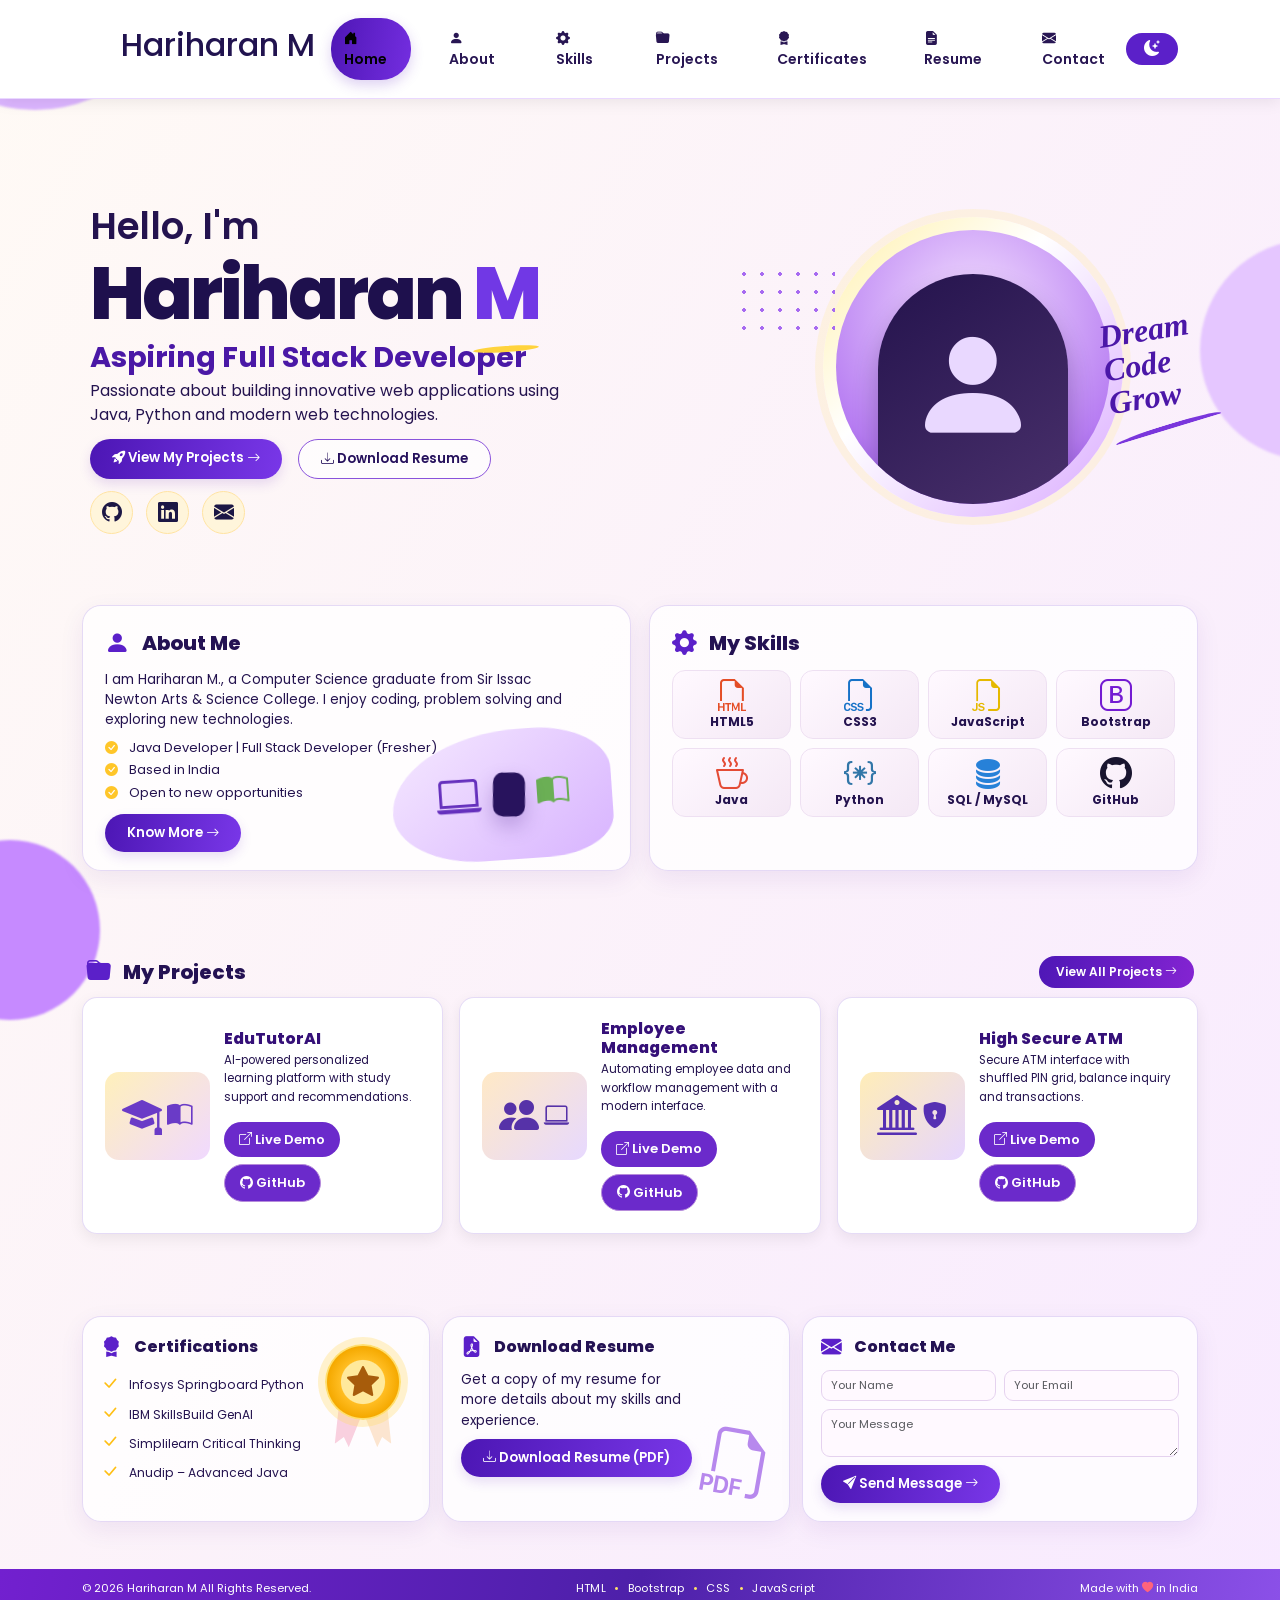
<file: portfolio.html>
<!DOCTYPE html>
<html lang="en">
<head>
  <meta charset="UTF-8">
  <meta name="viewport" content="width=device-width, initial-scale=1.0">
  <meta name="description" content="Hariharan M. — Aspiring Full Stack Developer portfolio">
  <title>Hariharan M. | Full Stack Developer</title>

  <!-- Bootstrap + Bootstrap Icons -->
  <link href="https://cdn.jsdelivr.net/npm/bootstrap@5.3.3/dist/css/bootstrap.min.css" rel="stylesheet">
  <link href="https://cdn.jsdelivr.net/npm/bootstrap-icons@1.11.3/font/bootstrap-icons.min.css" rel="stylesheet">
  <link rel="preconnect" href="https://fonts.googleapis.com">
  <link rel="preconnect" href="https://fonts.gstatic.com" crossorigin>
  <link href="https://fonts.googleapis.com/css2?family=Poppins:wght@400;500;600;700;800&display=swap" rel="stylesheet">
  <link rel="stylesheet" href="portfolio.css">
</head>
<body>
  <!-- Decorative background shapes -->
  <div class="bg-orb orb-one"></div><div class="bg-orb orb-two"></div>
  <div class="bg-orb orb-three"></div>

  <nav class="navbar navbar-expand-lg fixed-top portfolio-nav">
    <div class="container">
      <a class="navbar-brand brand" href="#home"><span class="brand-code"></span><h2> Hariharan M </h2>      </a>
      <button class="navbar-toggler" type="button" data-bs-toggle="collapse" data-bs-target="#mainNav" aria-label="Toggle navigation">
        <span class="navbar-toggler-icon"></span>
      </button>
      <div class="collapse navbar-collapse" id="mainNav">
        <ul class="navbar-nav mx-auto align-items-lg-center">
          <li class="nav-item"><a class="nav-link active" href="#home"><i class="bi bi-house-door-fill"></i> Home</a></li>
          <li class="nav-item"><a class="nav-link" href="#about"><i class="bi bi-person-fill"></i> About</a></li>
          <li class="nav-item"><a class="nav-link" href="#skills"><i class="bi bi-gear-fill"></i> Skills</a></li>
          <li class="nav-item"><a class="nav-link" href="#projects"><i class="bi bi-folder-fill"></i> Projects</a></li>
          <li class="nav-item"><a class="nav-link" href="#certifications"><i class="bi bi-award-fill"></i> Certificates</a></li>
          <li class="nav-item"><a class="nav-link" href="#resume"><i class="bi bi-file-earmark-text-fill"></i> Resume</a></li>
          <li class="nav-item"><a class="nav-link" href="#contact"><i class="bi bi-envelope-fill"></i> Contact</a></li>
        </ul>
        <button class="theme-toggle" id="themeToggle" aria-label="Toggle dark mode"><i class="bi bi-moon-stars-fill"></i></button>
      </div>
    </div>
  </nav>

  <main>
    <section id="home" class="hero-section">
      <div class="container hero-wrap">
        <div class="row align-items-center g-4">
          <div class="col-lg-7 hero-copy">
            <p class="hello">Hello, I'm <span class="wave"></span></p>
            <h1>Hariharan <span>M</span></h1>
            <h2>Aspiring Full Stack Developer</h2>
            <p class="hero-description">Passionate about building innovative web applications using Java, Python and modern web technologies.</p>
            <div class="d-flex flex-wrap gap-3 hero-actions">
              <a href="#projects" class="btn btn-primary-pill"><i class="bi bi-rocket-takeoff-fill"></i> View My Projects <i class="bi bi-arrow-right"></i></a>
              <a href="resume.pdf" class="btn btn-outline-pill" download><i class="bi bi-download"></i> Download Resume</a>
            </div>
            <div class="social-row">
              <a href="https://github.com/asbdu34023053401802111026" target="_blank" rel="noopener" aria-label="GitHub"><i class="bi bi-github"></i></a>
              <a href="https://www.linkedin.com/" target="_blank" rel="noopener" aria-label="LinkedIn"><i class="bi bi-linkedin"></i></a>
              <a href="hariharan33252@gmail.com" aria-label="Email"><i class="bi bi-envelope-fill"></i></a>
            </div>
          </div>
          <div class="col-lg-5 hero-visual">
            <div class="portrait-ring">
              <div class="portrait-inner">
                <div class="portrait-placeholder"><i class="bi bi-person-fill"></i></div>
              </div>
            </div>
            <div class="dream-note">Dream<br>Code<br>Grow <span></span></div>
            <div class="dot-pattern"></div>
          </div>
        </div>
      </div>
    </section>

    <section class="container overview-grid section-gap">
      <div class="glass-card about-card" id="about">
        <div class="section-heading"><i class="bi bi-person-fill"></i><h3>About Me</h3></div>
        <p>I am Hariharan M., a Computer Science graduate from Sir Issac Newton Arts &amp; Science College. I enjoy coding, problem solving and exploring new technologies.</p>
        <ul class="check-list">
          <li><i class="bi bi-check-circle-fill"></i> Java Developer | Full Stack Developer (Fresher)</li>
          <li><i class="bi bi-check-circle-fill"></i> Based in India</li>
          <li><i class="bi bi-check-circle-fill"></i> Open to new opportunities</li>
        </ul>
        <a href="#contact" class="btn btn-primary-pill btn-sm">Know More <i class="bi bi-arrow-right"></i></a>
        <div class="about-art"><i class="bi bi-laptop"></i><span></span><i class="bi bi-book-half"></i></div>
      </div>

      <div class="glass-card skills-card" id="skills">
        <div class="section-heading"><i class="bi bi-gear-fill"></i><h3>My Skills</h3></div>
        <div class="skills-grid">
          <div class="skill-tile"><i class="bi bi-filetype-html html-icon"></i><b>HTML5</b></div>
          <div class="skill-tile"><i class="bi bi-filetype-css css-icon"></i><b>CSS3</b></div>
          <div class="skill-tile"><i class="bi bi-filetype-js js-icon"></i><b>JavaScript</b></div>
          <div class="skill-tile"><i class="bi bi-bootstrap bootstrap-icon"></i><b>Bootstrap</b></div>
          <div class="skill-tile"><i class="bi bi-cup-hot java-icon"></i><b>Java</b></div>
          <div class="skill-tile"><i class="bi bi-braces-asterisk python-icon"></i><b>Python</b></div>
          <div class="skill-tile"><i class="bi bi-database-fill sql-icon"></i><b>SQL / MySQL</b></div>
          <div class="skill-tile"><i class="bi bi-github github-icon"></i><b>GitHub</b></div>
        </div>
      </div>
    </section>

    <section id="projects" class="container section-gap">
      <div class="section-title-row"><div class="section-heading"><i class="bi bi-folder-fill"></i><h3>My Projects</h3></div><a href="https://github.com/asbdu34023053401802111026" target="_blank" rel="noopener" class="view-all">View All Projects <i class="bi bi-arrow-right"></i></a></div>
      <div class="row g-3">
        <div class="col-lg-4 col-md-6"><article class="project-card">
          <div class="project-art art-education"><i class="bi bi-mortarboard-fill"></i><i class="bi bi-book-half"></i></div>
          <div class="project-info"><h4>EduTutorAI</h4><p>AI-powered personalized learning platform with study support and recommendations.</p><div class="project-links"><a href="#" class="demo-link" data-demo="EduTutorAI"><i class="bi bi-box-arrow-up-right"></i> Live Demo</a><a href="https://github.com/asbdu34023053401802111026" target="_blank" rel="noopener" class="github-link"><i class="bi bi-github"></i> GitHub</a></div></div>
        </article></div>
        <div class="col-lg-4 col-md-6"><article class="project-card">
          <div class="project-art art-employee"><i class="bi bi-people-fill"></i><i class="bi bi-laptop"></i></div>
          <div class="project-info"><h4>Employee Management</h4><p>Automating employee data and workflow management with a modern interface.</p><div class="project-links"><a href="#" class="demo-link" data-demo="Employee Management"><i class="bi bi-box-arrow-up-right"></i> Live Demo</a><a href="https://github.com/asbdu34023053401802111026" target="_blank" rel="noopener" class="github-link"><i class="bi bi-github"></i> GitHub</a></div></div>
        </article></div>
        <div class="col-lg-4 col-md-6"><article class="project-card">
          <div class="project-art art-atm"><i class="bi bi-bank2"></i><i class="bi bi-shield-lock-fill"></i></div>
          <div class="project-info"><h4>High Secure ATM</h4><p>Secure ATM interface with shuffled PIN grid, balance inquiry and transactions.</p><div class="project-links"><a href="#" class="demo-link" data-demo="High Secure ATM"><i class="bi bi-box-arrow-up-right"></i> Live Demo</a><a href="https://github.com/asbdu34023053401802111026" target="_blank" rel="noopener" class="github-link"><i class="bi bi-github"></i> GitHub</a></div></div>
        </article></div>
      </div>
    </section>

    <section class="container section-gap bottom-grid">
      <div class="glass-card certifications-card" id="certifications">
        <div class="section-heading"><i class="bi bi-award-fill"></i><h3>Certifications</h3></div>
        <ul class="cert-list">
          <li><i class="bi bi-check-lg"></i> Infosys Springboard Python</li>
          <li><i class="bi bi-check-lg"></i> IBM SkillsBuild GenAI</li>
          <li><i class="bi bi-check-lg"></i> Simplilearn Critical Thinking</li>
          <li><i class="bi bi-check-lg"></i> Anudip – Advanced Java</li>
        </ul>
        <div class="medal"><i class="bi bi-star-fill"></i></div>
      </div>
      <div class="glass-card resume-card" id="resume">
        <div class="section-heading"><i class="bi bi-file-earmark-pdf-fill"></i><h3>Download Resume</h3></div>
        <p>Get a copy of my resume for more details about my skills and experience.</p>
        <a href="resume.pdf" download class="btn btn-primary-pill"><i class="bi bi-download"></i> Download Resume (PDF)</a>
        <div class="pdf-art"><i class="bi bi-filetype-pdf"></i></div>
      </div>
      <div class="glass-card contact-card" id="contact">
        <div class="section-heading"><i class="bi bi-envelope-fill"></i><h3>Contact Me</h3></div>
        <form id="contactForm">
          <div class="row g-2">
            <div class="col-6"><input class="form-control" type="text" id="name" placeholder="Your Name" required></div>
            <div class="col-6"><input class="form-control" type="email" id="email" placeholder="Your Email" required></div>
            <div class="col-12"><textarea class="form-control" id="message" rows="2" placeholder="Your Message" required></textarea></div>
          </div>
          <button class="btn btn-primary-pill btn-sm mt-2" type="submit"><i class="bi bi-send-fill"></i> Send Message <i class="bi bi-arrow-right"></i></button>
          <p class="form-status" id="formStatus" role="status"></p>
        </form>
      </div>
    </section>
  </main>

  <footer class="site-footer">
    <div class="container d-flex flex-wrap justify-content-between align-items-center gap-2">
      <span>© <span id="year"></span> Hariharan M All Rights Reserved.</span>
      <span class="footer-tech">HTML <b>•</b> Bootstrap <b>•</b> CSS <b>•</b> JavaScript</span>
      <span>Made with <i class="bi bi-heart-fill"></i> in India</span>
    </div>
  </footer>

  <script src="https://cdn.jsdelivr.net/npm/bootstrap@5.3.3/dist/js/bootstrap.bundle.min.js"></script>
  <script src="portfolio.js"></script>
</body>
</html>
</file>
<file: portfolio.css>
:root {
  --purple: #5b20c9;
  --purple-dark: #25105c;
  --purple-light: #8b5cf6;
  --pink: #f6dfff;
  --ink: #21134f;
  --muted: #554879;
  --card: rgba(255,255,255,.78);
  --border: rgba(125,74,210,.20);
  --shadow: 0 8px 24px rgba(74,31,137,.08);
}
* { box-sizing: border-box; }
html { scroll-behavior: smooth;
   scroll-padding-top: 90px; }
body { margin: 0; font-family: 'Poppins',
   sans-serif; color: var(--ink);
    background: linear-gradient(115deg,#fffaf4 0%,#fff8fc 46%,#f8eaff 100%); 
    overflow-x: hidden; }
.bg-orb { position: fixed; z-index: -1;
   border-radius: 50%; filter: blur(1px);
    pointer-events: none;
   }
.orb-one { width: 290px; height: 290px; top: -180px; left: -110px; background: #dcb5ff; }
.orb-two { width: 220px; height: 220px; top: 240px; right: -140px; background: #e5c6ff; }
.orb-three { width: 180px; height: 180px; bottom: -120px; left: -80px; background: #c68aff; }
.portfolio-nav { background: rgba(255,250,255,.88); backdrop-filter: blur(16px); border-bottom: 1px solid #ead8ff; min-height: 68px; }
.brand { font-weight: 800; color: var(--ink)!important; font-size: 1.08rem; display: flex; align-items: center; gap: 14px; }
.brand-code { color: var(--purple); font-size: 1.8rem; font-weight: 800; letter-spacing: -4px; margin-right: 5px; }
.navbar-nav { gap: 5px; }
.nav-link { color: var(--ink); font-size: .82rem; font-weight: 600; padding: 10px 13px!important; border-radius: 30px; transition: .25s; }
.nav-link i { margin-right: 5px; }
.nav-link:hover,.nav-link.active { color: white; background: linear-gradient(100deg,#4e16b5,#742ee0); box-shadow: 0 5px 13px #6b32c63a; }
.theme-toggle { border: 0; background: var(--purple); color: white; border-radius: 25px; width: 58px; height: 32px; }
.hero-section { padding: 100px 0 24px; min-height: 430px; position: relative; }
.hero-copy { padding-left: 20px; }
.hello { font-size: clamp(1.6rem,3vw,2.3rem); font-weight: 600; margin: 0; }
.wave { display: inline-block; animation: wave 1.8s infinite; transform-origin: 70% 70%; }
@keyframes wave { 0%,60%,100%{transform:rotate(0)} 10%,30%{transform:rotate(18deg)} 20%,40%{transform:rotate(-9deg)} }
.hero-copy h1 { font-size: clamp(3rem,6vw,4.65rem); line-height: 1.05; letter-spacing: -3px; font-weight: 800; margin: 0 0 5px; color: #1e104d; }
.hero-copy h1 span { color: #7138e5; position: relative; }
.hero-copy h1 span:after { content:""; position:absolute; height:6px; width:100%; border-radius:50%; background:#ffd33d; left:0; bottom:-7px; transform:rotate(-4deg); }
.hero-copy h2 { font-size: clamp(1.2rem,2.4vw,1.8rem); font-weight: 700; color: #4a18a6; margin: 8px 0 4px; }
.hero-description { max-width: 500px; font-size: .98rem; line-height: 1.55; margin-bottom: 12px; }
.btn-primary-pill,.btn-outline-pill { border-radius: 30px; padding: 9px 22px; font-size: .83rem; font-weight: 600; }
.btn-primary-pill { color: #fff; background: linear-gradient(100deg,#4c16b4,#7937e8); border: 0; box-shadow: 0 5px 12px #6227bd26; }
.btn-primary-pill:hover { color:#fff; transform:translateY(-2px); box-shadow:0 8px 18px #6227bd42; }
.btn-outline-pill { color: var(--purple-dark); border: 1.5px solid #8952db; background: rgba(255,255,255,.65); }
.btn-outline-pill:hover { background:#f1e5ff; color:var(--purple); }
.social-row { display:flex; gap:13px; margin-top:12px; }
.social-row a { width:43px;height:43px; display:grid;place-items:center; border-radius:50%; background:#fff5db; border:1px solid #ffe3a2; color:#1c1745; font-size:1.25rem; text-decoration:none; transition:.2s; }
.social-row a:hover { transform:translateY(-4px); color:var(--purple); }
.hero-visual { min-height:300px; display:flex; justify-content:center; align-items:center; position:relative; }
.portrait-ring { width:300px;height:300px;border-radius:50%;padding:13px;background:linear-gradient(135deg,#fff0a8,#fff 40%,#d9a9ff);box-shadow:0 0 0 8px #ffeebd66; }
.portrait-inner { width:100%;height:100%;border-radius:50%;background:radial-gradient(circle at 50% 30%,#f3dfff,#b77df2 70%,#8143d4);display:grid;place-items:center;overflow:hidden; }
.portrait-placeholder { width:190px;height:230px;border-radius:100px 100px 35px 35px;background:linear-gradient(145deg,#24134d,#49306b);display:grid;place-items:center;color:#e9d8ff;font-size:8rem;align-self:end;box-shadow:0 15px 25px #31145a55; }
.dream-note { position:absolute;right:-5px;top:95px;color:#4b17a8;font-family:Georgia,serif;font-weight:bold;font-style:italic;font-size:2rem;line-height:1.05;transform:rotate(-9deg); }
.dream-note span { display:block;width:110px;height:9px;border-top:5px solid #7a36dc;border-radius:50%;transform:rotate(-8deg);margin-top:12px; }
.dot-pattern { position:absolute;left:0;top:48px;width:100px;height:70px;background-image:radial-gradient(#a76af1 2px,transparent 2px);background-size:18px 18px; }
.section-gap { margin-top: 12px; margin-bottom: 12px; }
.overview-grid { display:grid;grid-template-columns:1fr 1fr;gap:18px; }
.glass-card { position:relative; overflow:hidden; background:var(--card);border:1px solid var(--border);border-radius:19px;padding:18px 22px;box-shadow:var(--shadow); }
.section-heading { display:flex;align-items:center;gap:12px;margin-bottom:8px;position:relative;z-index:1; }
.section-heading > i { font-size:1.55rem;color:var(--purple); }
.section-heading h3 { font-size:1.25rem;font-weight:800;margin:0;color:#241253; }
.about-card { min-height:218px; }
.about-card p,.resume-card p { font-size:.84rem;line-height:1.5;max-width:470px;margin-bottom:8px;position:relative;z-index:1; }
.check-list,.cert-list { list-style:none;padding:0;margin:8px 0 12px;position:relative;z-index:1; }
.check-list li,.cert-list li { font-size:.81rem;margin:3px 0; }
.check-list i { color:#ffc629;margin-right:8px; }
.about-art { position:absolute;right:18px;bottom:10px;width:220px;height:130px;border-radius:60% 35% 30% 40%;background:linear-gradient(140deg,#f5e8ff,#d8b4ff);display:flex;align-items:center;justify-content:center;gap:12px;color:#6530bd;font-size:2.8rem;transform:rotate(-4deg); }
.about-art span { font-weight:800;font-size:2rem;background:#28135d;color:#d6b7ff;padding:22px 16px;border-radius:10px;box-shadow:0 10px 20px #4c238c44;transform:rotate(4deg); }
.about-art i:last-child { font-size:2rem;color:#6baf55; }
.skills-card { min-height:218px; }
.skills-grid { display:grid;grid-template-columns:repeat(4,1fr);gap:9px; }
.skill-tile { min-height:69px;border:1px solid #eee0f2;background:linear-gradient(140deg,#fff9ff,#f4e8f5);border-radius:13px;display:flex;flex-direction:column;align-items:center;justify-content:center;gap:0; }
.skill-tile i { font-size:2rem;line-height:1.1; }
.skill-tile b { font-size:.75rem; }
.html-icon{color:#e44d26}.css-icon{color:#1672c7}.js-icon{color:#e5b900}.bootstrap-icon{color:#741bd2}.java-icon{color:#e44b35}.python-icon{color:#3176a8}.sql-icon{color:#2781d8}.github-icon{color:#19152f}
.section-title-row { display:flex;align-items:center;justify-content:space-between;margin:0 4px 7px; }
.section-title-row .section-heading { margin:0; }
.view-all { background:linear-gradient(100deg,#4e17b6,#8424d2);color:white;text-decoration:none;border-radius:25px;padding:7px 17px;font-size:.75rem;font-weight:600; }
.project-card { display:flex;align-items:center;gap:14px;min-height:122px;padding:9px 12px;background:rgba(255,255,255,.72);border:1px solid var(--border);border-radius:17px;box-shadow:var(--shadow);height:100%; }
.project-art { width:34%;min-width:105px;height:88px;border-radius:14px;display:flex;align-items:center;justify-content:center;gap:5px;font-size:2.5rem;position:relative;overflow:hidden; }
.project-art i:last-child { font-size:1.6rem; }
.art-education{background:linear-gradient(135deg,#fff0bb,#f0d9ff);color:#6a3bc7}.art-employee{background:linear-gradient(135deg,#ffe9c6,#e7d9ff);color:#5632a8}.art-atm{background:linear-gradient(135deg,#ffedb8,#e6d6ff);color:#5630b3}
.project-info { min-width:0; }
.project-info h4 { font-size:.98rem;font-weight:800;color:#351078;margin:0 0 2px; }
.project-info p { font-size:.73rem;line-height:1.35;margin:0 0 6px; }
.project-links { display:flex;gap:7px;flex-wrap:wrap; }
.project-links a { text-decoration:none;border-radius:20px;padding:4px 10px;font-size:.65rem;font-weight:600; }
.demo-link{background:#7622d1;color:white}.github-link{border:1px solid #b68bdb;color:#2d1757}
.bottom-grid { display:grid;grid-template-columns:1.1fr 1.1fr 1.25fr;gap:12px; }
.bottom-grid .glass-card { min-height:145px;padding:14px 18px; }
.bottom-grid .section-heading h3 { font-size:1rem; }
.bottom-grid .section-heading > i { font-size:1.3rem; }
.cert-list li { font-size:.76rem; }
.cert-list i { color:#ffbf13;font-size:1.1rem;margin-right:7px;font-weight:bold; }
.medal { position:absolute;right:28px;top:27px;width:76px;height:76px;border-radius:50%;display:grid;place-items:center;background:radial-gradient(circle,#ffe99b 40%,#ffbd22 42%,#f5a900 66%,#ffdf70 68%);color:#a75c0b;font-size:2rem;box-shadow:0 0 0 7px #ffdb6a55; }
.medal:after,.medal:before { content:"";position:absolute;bottom:-26px;width:24px;height:35px;background:#e12b70;z-index:-1;clip-path:polygon(0 0,100% 0,80% 100%,50% 75%,20% 100%); }
.medal:before{left:9px;transform:rotate(14deg)}.medal:after{right:9px;transform:rotate(-14deg);background:#f08b29}
.resume-card { padding-right:95px!important; }
.pdf-art { position:absolute;right:18px;bottom:5px;color:#a56ae8;font-size:4.2rem;transform:rotate(10deg);opacity:.8; }
.contact-card .form-control { border:1px solid #e5d2ef;border-radius:9px;background:#fff9ff;font-size:.7rem;padding:6px 9px; }
.contact-card textarea { resize:vertical; }
.form-status { font-size:.68rem;margin:4px 0 0;color:#3c8a4a; }
.site-footer { background:linear-gradient(100deg,#7220cf,#4d20a9,#8b50e8);color:#fff;padding:11px 0;font-size:.7rem;margin-top:12px; }
.site-footer .bi-heart-fill { color:#ff637c; }
.footer-tech { letter-spacing:.3px; }
.footer-tech b { padding:0 5px;color:#ffe16a; }

body.dark-mode { --ink:#f2eaff;--muted:#d6c5ef;--card:rgba(36,22,66,.88);--border:rgba(197,157,255,.23);background:linear-gradient(120deg,#171027,#24123c 60%,#2c1744);color:#f2eaff; }
.dark-mode .portfolio-nav{background:rgba(29,17,48,.92);border-color:#4c3268}.dark-mode .brand,.dark-mode .nav-link,.dark-mode .hero-copy h1,.dark-mode .section-heading h3,.dark-mode .project-info h4{color:#f4eaff!important}
.dark-mode .hero-copy h2,.dark-mode .dream-note{color:#d5b2ff}.dark-mode .hero-description,.dark-mode .about-card p,.dark-mode .project-info p,.dark-mode .check-list li,.dark-mode .cert-list li{color:#e4d8f3}
.dark-mode .skill-tile,.dark-mode .project-card{background:rgba(67,43,93,.72);border-color:#644987}.dark-mode .skill-tile b,.dark-mode .github-link{color:#f1e7ff}.dark-mode .contact-card .form-control{background:#281a3c;color:white;border-color:#654985}.dark-mode .contact-card .form-control::placeholder{color:#cbb8df}
@media (max-width: 991.98px) {
  .navbar-nav{padding:12px 0}.nav-link{display:inline-block;margin:2px 0}.hero-section{padding-top:95px}.hero-visual{min-height:280px}.dream-note{right:8%;}.overview-grid{grid-template-columns:1fr}.bottom-grid{grid-template-columns:1fr 1fr}.contact-card{grid-column:span 2}
}
@media (max-width: 575.98px) {
  .hero-section{padding-top:90px}.hero-copy{padding-left:12px}.hero-copy h1{letter-spacing:-2px}.hero-visual{min-height:250px}.portrait-ring{width:235px;height:235px}.portrait-placeholder{width:150px;height:180px;font-size:6rem}.dream-note{font-size:1.45rem;right:0;top:80px}.dot-pattern{left:2%}
  .glass-card{padding:16px}.about-art{opacity:.18;right:-15px}.skills-grid{grid-template-columns:repeat(2,1fr)}.section-title-row{align-items:flex-start;gap:10px}.section-title-row .section-heading h3{font-size:1.1rem}.view-all{white-space:nowrap}
  .project-card{gap:10px}.project-art{min-width:88px;width:30%;height:95px;font-size:2rem}.project-info h4{font-size:.88rem}.project-info p{font-size:.68rem}
  .bottom-grid{grid-template-columns:1fr}.contact-card{grid-column:auto}.medal{right:20px}.footer-tech{order:3;width:100%}
}


/* Google Font */
@import url('https://fonts.googleapis.com/css2?family=Poppins:wght@400;500;600;700;800&display=swap');

* {
    margin: 0;
    padding: 0;
    box-sizing: border-box;
    font-family: 'Poppins', sans-serif;
    scroll-behavior: smooth;
}

body {
    background: linear-gradient(120deg, #fffaf5, #f8eaff);
    color: #24134f;
}

/* Navbar */
.navbar {
    width: 100%;
    padding: 18px 7%;
    display: flex;
    justify-content: space-between;
    align-items: center;
    background: white;
    box-shadow: 0 3px 15px rgba(0,0,0,0.08);
    position: sticky;
    top: 0;
    z-index: 100;
}

.logo {
    font-size: 25px;
    font-weight: 800;
    color: #6326c7;
}

.navbar ul {
    display: flex;
    list-style: none;
    gap: 25px;
}

.navbar ul li a {
    text-decoration: none;
    color: #281653;
    font-size: 14px;
    font-weight: 600;
}

.navbar ul li a:hover {
    color: #eb2688;
}

/* Hero Section */
.hero {
    min-height: 430px;
    padding: 70px 8%;
    display: flex;
    align-items: center;
    justify-content: space-between;
    gap: 30px;
}

.hero-content h2 {
    font-size: 35px;
}

.hero-content h1 {
    font-size: 60px;
    color: #6b2acb;
    font-weight: 800;
}

.hero-content h3 {
    font-size: 25px;
    margin: 10px 0;
}

.hero-content p {
    max-width: 500px;
    line-height: 1.7;
    margin-bottom: 20px;
}

.hero-content button {
    padding: 12px 25px;
    border: none;
    border-radius: 30px;
    background: #6b2acb;
    color: white;
    cursor: pointer;
}

.hero-content button:hover {
    background: #43118e;
}

.hero-image img {
    width: 280px;
    height: 280px;
    border-radius: 50%;
    object-fit: cover;
    border: 8px solid #e3c9ff;
}

/* Common Section */
section {
    padding: 35px 8%;
}

.section-title {
    font-size: 27px;
    color: #6326c7;
    margin-bottom: 20px;
}

/* About */
.about {
    background: white;
    border-radius: 15px;
    padding: 25px;
    box-shadow: 0 5px 20px rgba(0,0,0,0.06);
}

/* Skills */
.skills-container {
    display: grid;
    grid-template-columns: repeat(4, 1fr);
    gap: 15px;
}

.skill-card {
    background: white;
    padding: 22px;
    text-align: center;
    border-radius: 12px;
    box-shadow: 0 4px 12px rgba(0,0,0,0.06);
    font-weight: 600;
    transition: 0.3s;
}

.skill-card:hover {
    transform: translateY(-7px);
    background: #f0e4ff;
}

/* Projects */
.projects-container {
    display: grid;
    grid-template-columns: repeat(3, 1fr);
    gap: 20px;
}

.project-card {
    background: white;
    padding: 22px;
    border-radius: 15px;
    box-shadow: 0 5px 15px rgba(0,0,0,0.07);
    transition: 0.3s;
}

.project-card:hover {
    transform: translateY(-7px);
}

.project-card h3 {
    color: #6425c5;
    margin-bottom: 10px;
}

.project-card p {
    line-height: 1.6;
    margin-bottom: 15px;
}

.project-card a {
    display: inline-block;
    padding: 8px 15px;
    background: #6b2acb;
    color: white;
    border-radius: 20px;
    text-decoration: none;
    font-size: 13px;
}

/* Certifications */
.certificate-card {
    background: white;
    padding: 20px;
    border-radius: 12px;
    margin-bottom: 12px;
}

/* Contact */
.contact form {
    max-width: 550px;
}

.contact input,
.contact textarea {
    width: 100%;
    padding: 13px;
    margin-bottom: 12px;
    border: 1px solid #d7c2ec;
    border-radius: 8px;
    outline: none;
}

.contact input:focus,
.contact textarea:focus {
    border-color: #762dd1;
}

.contact button {
    padding: 12px 25px;
    background: #6b2acb;
    color: white;
    border: none;
    border-radius: 25px;
    cursor: pointer;
}

/* Footer */
footer {
    background: #4c1c9e;
    color: white;
    padding: 20px;
    text-align: center;
}

/* Responsive Design */
@media (max-width: 768px) {

    .navbar {
        flex-direction: column;
        gap: 15px;
    }

    .navbar ul {
        flex-wrap: wrap;
        justify-content: center;
        gap: 12px;
    }

    .hero {
        flex-direction: column-reverse;
        text-align: center;
    }

    .hero-content h1 {
        font-size: 40px;
    }

    .hero-image img {
        width: 200px;
        height: 200px;
    }

    .skills-container {
        grid-template-columns: repeat(2, 1fr);
    }

    .projects-container {
        grid-template-columns: 1fr;
    }
}


/* DARK MODE */

body.dark-mode {
    background: linear-gradient(120deg, #130d25, #211239, #30174c);
    color: #ffffff;
}

/* Navbar */
.dark-mode .navbar {
    background: #1b1030;
    box-shadow: 0 3px 15px rgba(0,0,0,0.4);
}

.dark-mode .logo {
    color: #c49aff;
}

.dark-mode .navbar ul li a {
    color: #eee0ff;
}

.dark-mode .navbar ul li a:hover {
    color: #bd8cff;
}

/* Hero */
.dark-mode .hero-content h1 {
    color: #bb8aff;
}

.dark-mode .hero-content h2,
.dark-mode .hero-content h3 {
    color: #f0e5ff;
}

.dark-mode .hero-content p {
    color: #d1c1e8;
}

/* Cards */
.dark-mode .about,
.dark-mode .skill-card,
.dark-mode .project-card,
.dark-mode .certificate-card {
    background: #291a40;
    color: #f5edff;
    border: 1px solid #543777;
    box-shadow: 0 5px 20px rgba(0,0,0,0.3);
}

.dark-mode .section-title {
    color: #c39aff;
}

.dark-mode .project-card h3 {
    color: #c39aff;
}

/* Inputs */
.dark-mode .contact input,
.dark-mode .contact textarea {
    background: #211432;
    color: white;
    border: 1px solid #684594;
}

.dark-mode .contact input::placeholder,
.dark-mode .contact textarea::placeholder {
    color: #bca9d3;
}

/* Buttons */
.dark-mode button {
    transition: 0.3s;
}

/* Footer */
.dark-mode footer {
    background: #10091d;
    color: #e9d9ff;
}

/* Smooth transition */
body,
.navbar,
.about,
.skill-card,
.project-card,
.certificate-card,
.contact input,
.contact textarea {
    transition: background 0.4s, color 0.4s, border 0.4s;
}

.portrait-inner img {
    width: 100%;
    height: 130%;
    object-fit: cover;
    object-position: center;
    border-radius: 50%;
}
</file>
